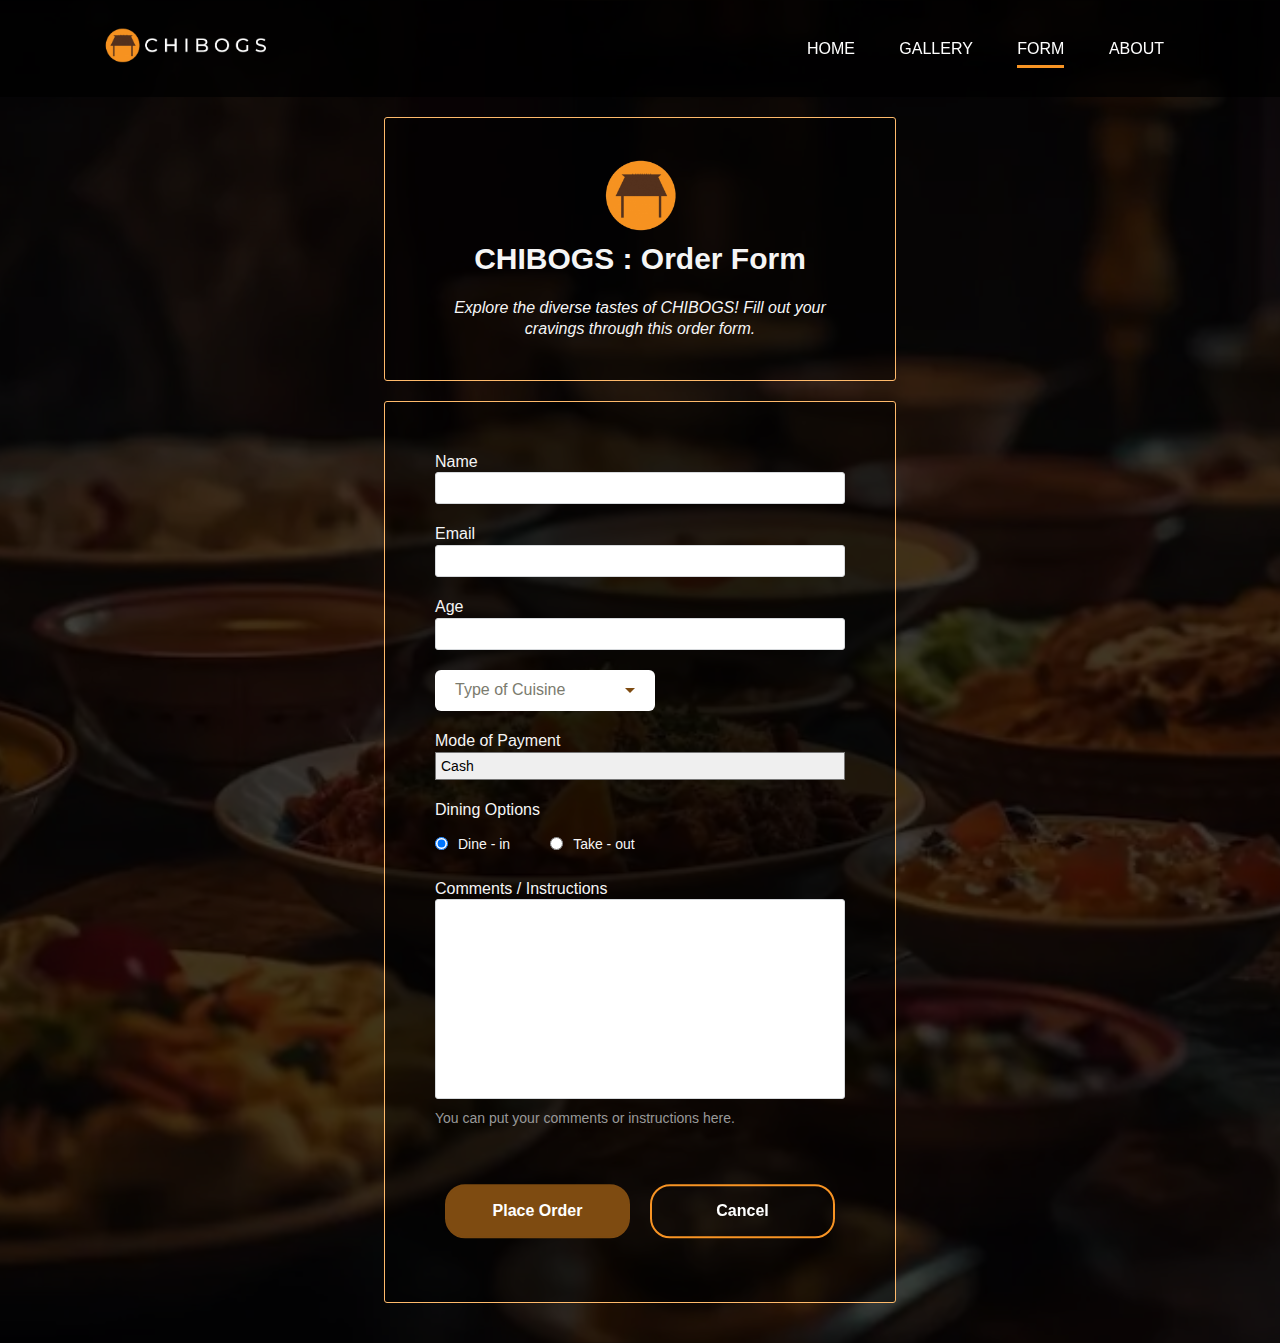
<file: form.html>
<!DOCTYPE html>
<html lang="en">
<head>
    <meta charset="UTF-8">
    <meta name="viewport" content="width=device-width, initial-scale=1.0">

    <link rel="stylesheet" href="./css/form.css">
    <link rel="icon" type="image/x-icon" href="./images/logoSolo.png">

    <title>CHIBOGS: Order Form</title>
</head>
<body>

    <!-- body starts here -->
    <div class='mainBackground'>

        <!-- navbar starts here -->
        <div class='outer-navbar'>
            <div class='navbar'>
                <a href='index.html'><img src='./images/logo.png' class='logo'></a>
                <ul>
                    <li><a href='index.html'>Home</a></li>
                    <li><a href='gallery.html'>Gallery</a></li>
                    <li id='active'><a href='form.html'>Form</a></li>
                    <li><a href='about.html'>About</a></li>
                </ul>
            </div>
        </div>
        <!-- navbar ends here -->
        
        <!-- form starts here -->
        <div class='order-form-container'>

            <!-- header part -->
            <header class='order-form-header'>
                <img src='./images/logoSolo.png' id='logoSolo'>
                <h1>CHIBOGS : Order Form</h1>
        
                <p>
                    <em>Explore the diverse tastes of CHIBOGS! Fill out your cravings through this order form.</em>
                </p>
            </header>
            <!-- ends here -->

            <!-- form contents -->
            <form action='' method='get' class='order-form'>
                <!-- name, email, and age part -->
                <div class='form-row'>
                    <label for='full-name'>Name</label>
                    <input id='full-name' name='full-name' type='text'/>
                </div>
        
                <div class='form-row'>
                    <label for='email'>Email</label>
                    <input id='email' name='email' type='email'/>
                </div>

                <div class='form-row'>
                    <label for='age'>Age</label>
                    <input id='age' name='age' type='number'/>
                </div>
                
                <!-- advance drop down (type of cuisine) -->
                <div class="form-row">
                    <div id="dropdown">
                        <button class="dropdown-toggle" type="button" data-toggle="dropdown">
                            <span id="dropdownText">Type of Cuisine</span>
                            <i class="fa-solid fa-caret-down"></i>
                        </button>
                        <ul class="menu">
                            <li class="menu-item"><a href="#">Filipino</a></li>
                            <li class="menu-item"><a href="#">Italian</a></li>
                            <li class="menu-item"><a href="#">French</a></li>
                            <li class="menu-item"><a href="#">Mexican</a></li>
                            <li class="menu-item dropdown">
                                <a href="#" class="submenu-toggle">
                                    <span>Healthy Options</span>
                                    <i class="fa-solid fa-caret-right"></i>
                                </a>
                                <ul class="submenu">
                                    <li class="submenu-item"><a href="#">Vegetarian</a></li>
                                    <li class="submenu-item"><a href="#">Vegan</a></li>
                                    <li class="submenu-item"><a href="#">Gluten-Free</a></li>
                                </ul>
                            </li>
                            <li class="menu-item dropdown">
                                <a href="#" class="submenu-toggle">
                                    <span>Specials</span>
                                    <i class="fa-solid fa-caret-right"></i>
                                </a>
                                <ul class="submenu">
                                    <li class="submenu-item"><a href="#">Smörgåsbord</a></li>
                                    <li class="submenu-item"><a href="#">Curanto</a></li>
                                    <li class="submenu-item"><a href="#">Döner Kebab</a></li>
                                </ul>
                            </li>
                        </ul>
                    </div>
                </div>

                <!-- dropdown (mode of payment) -->
                <div class='form-row'>
                    <label for='mop'>Mode of Payment</label>
                    <select id='mop' name='mop' required>
                    <option value='' disabled>-- Choose a payment type --</option>
                    <option value='cash'>Cash</option>
                    <option value='gcash'>GCash</option>
                    <option value='paymaya'>PayMaya</option>
                    </select>
                </div>
                
                <!-- radiobutton (dining options) -->
                <fieldset class='legacy-form-row'>
                    <legend>Dining Options</legend>
                    <input id='dining-option-1' name='dining-option' type='radio' value='dine-in' checked/>
                    <label for='dining-option-1' class='radio-label'>Dine - in</label>

                    <input id='dining-option-2' name='dining-option' type='radio' value='take-out'/>
                    <label for='dining-option-2' class='radio-label'>Take - out</label>
                </fieldset>
                
                <!-- textarea (comments/instructions) -->
                <div class='form-row'>
                    <label for='abstract'>Comments / Instructions</label>
                    <textarea id='abstract' name='abstract'></textarea>
                    <div class='instructions'>You can put your comments or instructions here.</div>
                </div>
                
                <!-- order placed and cancel button -->
                <div class='button-row'>
                    <button type='button' id='place-order'>Place Order</button>
                    <button type='button' id='cancel'><span id='cancelSpan'></span>Cancel</button>
                </div>
            </form>
            <!-- form contents ends here -->
        </div>
        <!-- form ends here -->

    </div>
    <!-- body ends here -->

    <script src="./javascript/form.js"></script>
</body>
</html>
</file>
<file: css/form.css>
*,
*::before,
*::after {
    margin: 0;
    padding: 0;
    font-family: sans-serif;
    box-sizing: border-box;
}

/* bg design */
.mainBackground {
    width: 100%;
    height: 100%;
    background-image: linear-gradient(rgba(0,0,0,0.75),rgba(0, 0, 0, 0.75)),url(../images/index_background.png);
    background-size: cover;
    background-position: center;
}

.outer-navbar {
    width: 100%;
    top: 0;
    background-image: linear-gradient(rgba(0,0,0,0.75),rgba(0,0,0,0.75));
    position: sticky;
}

/* navigation bar */
.navbar {
    width: 85%;
    top: 0;
    margin: auto;
    padding: 25px 0;
    display: flex;
    align-items: center;
    justify-content: space-between;
}

/* chibogs logo */
.logo {
    width: 180px;
    cursor: pointer;
}

/* list in navbar */
.navbar ul li {
    list-style: none;
    display: inline-block;
    margin: 0 20px;
    position: relative;
    cursor: pointer;
}

/* list members in navbar */
.navbar ul li a {
    text-decoration: none;
    color: white;
    text-transform: uppercase;
}

/* (orange underline) */
.navbar ul li::after {
    content: '';
    height: 3px;
    width: 0;
    background: #f89424;
    position: absolute;
    left: 0;
    bottom: -10px;
    transition: 0.5s;
}

/* show orange underline when specific list member is active*/
#active::after {
    width: 100%;
}

/* animation */
.navbar ul li:hover::after {
    width: 100%;
}

/* container for the whole order form */
.order-form-container {
    color: whitesmoke;
    font-family: "Helvetica", "Arial", sans-serif;
    font-size: 16px;
    line-height: 1.3;
    display: flex;
    flex-direction: column;
    align-items: center;
}

/* header */
.order-form-header {
    text-align: center;
    background-color: rgb(0 0 0 / 50%);
    border: 1px solid #ffba6b;
    border-radius: 3px;
    width: 40%;
    margin: 20px 0;
    padding: 40px;
}

/* main logo of chibogs */
#logoSolo {
    width: 75px;
    height: 75px;
}

/* title and subtitle */
.order-form-header h1 {
    font-size: 30px;
    margin-bottom: 20px;
}

/* main form */
.order-form {
    background-color: rgb(0 0 0 / 50%);
    border: 1px solid #ffba6b;
    border-radius: 3px;
    width: 40%;
    padding: 50px;
    margin: 0 0 40px 0;
}

/* container per row inside the form */
.form-row {
    margin-bottom: 20px;
    display: flex;
    justify-content: flex-start;
    flex-direction: column;
    flex-wrap: wrap;
}

/* text boxes design name and email*/
.form-row input[type='text'], 
.form-row input[type='email'] {
    background-color: #FFFFFF;
    border: 1px solid #D6D9DC;
    border-radius: 3px;
    width: 100%;
    padding: 7px;
    font-size: 14px;
}

/* changed text color if wrong input in text and email */
.form-row input[type='text']:invalid, 
.form-row input[type='email']:invalid {
    border: 1px solid #D55C5F;
    color: #D55C5F;
    box-shadow: none;
}

/* design for age text box */
.form-row input[type='number'] {
    background-color: #FFFFFF;
    border: 1px solid #D6D9DC;
    border-radius: 3px;
    width: 100%;
    padding: 7px;
    font-size: 14px;
}

/* adv drop down starts here */
button,
li,
a {
    all: unset;
    box-sizing: border-box;
}

/* dropdown menu button design (whole container) */
#dropdown {
    --border-radius: 6px;
    --shadow-color: 60deg 13% 61%;
    max-width: 220px;
    width: 100%;
    background-color: #fff;
    border: #f89424;
    border-radius: var(--border-radius);
    position: relative;
}

/* inside of button and items */
.dropdown-toggle,
.menu-item,
.submenu-item {
    width: 100%;
    color: black;
    padding: 10px 20px;
    cursor: pointer;
}

/* per menu-item and submenu-item members */
:is(.menu-item, .submenu-item):first-child {
    border-top-right-radius: inherit;
    border-top-left-radius: inherit;
}

:is(.menu-item, .submenu-item):last-child {
    border-bottom-right-radius: inherit;
    border-bottom-left-radius: inherit;
}

:is(.menu-item, .submenu-item):hover {
    background-color: #faf6ea;
}

/* text inside the buttons */
.dropdown-toggle,
.submenu-toggle {
    display: flex;
    justify-content: space-between;
    align-items: center;
}

/* color of the placeholder */
.dropdown-toggle > span {
    color: #7b7b6e;
}

/* caret down */
i {
    color: #db8400;
    transition: transform 0.25s ease;
}

/* animation for caret down */
.dropdown-toggle.open > i {
    transform: rotate(180deg);
}

/* animation for menu and submenu*/
.menu,
.submenu {
    display: flex;
    flex-direction: column;
    background-color: #fff;
    border-radius: var(--border-radius);
    position: absolute;
    left: 0;
    opacity: 0;
    visibility: hidden;
    transition: 0.5s ease;
}

/* initial location */
.menu {
    width: 100%;
    transform: translateY(-12px);
    z-index: 1;
}

/* when menu is opened */
.menu.open {
    visibility: visible;
    opacity: 1;
    transform: translateY(12px);
}

/* initial location */
.submenu {
    width: max-content;
    visibility: hidden;
    opacity: 0;
    position: absolute;
    top: 0;
    left: 100%;
    transform: translate(-12px, 0);
}

/* when submenu is opened */
.menu-item:hover > .submenu-toggle + .submenu {
    visibility: visible;
    opacity: 1;
    transform: translate(8px, 0);
}

/* for caret (??)*/
.dropdown-toggle::after {
    content: "";
    display: inline-block;
    width: 0;
    height: 0;
    border-style: solid;
    border-width: 5px 5px 0 5px;
    border-color: #7e4b11 transparent transparent transparent;
    margin-left: 5px;
    vertical-align: middle;
}

/* for caret (??)*/
.menu-item.dropdown > a.submenu-toggle::after {
    content: "";
    display: inline-block;
    width: 0;
    height: 0;
    border-style: solid;
    border-width:5px 0 5px 5px;
    border-color: transparent transparent transparent #7e4b11;
    margin-left: 5px;
    vertical-align: middle;
}

/* for caret (??)*/
.submenu-item.dropdown > a.submenu-toggle::after {
    content: "";
    display: inline-block;
    width: 0;
    height: 0;
    border-style: solid;
    border-width: 5px 0 5px 5px;
    border-color: transparent transparent transparent #7e4b11;
    margin-left: 5px;
    vertical-align: middle;
}

/* adv dropdown ends here */

.form-row select {
    width: 100%;
    padding: 5px;
    font-size: 14px;
    -webkit-appearance: none;
}

select:invalid {
    color: gray;
}

option {
    color: black;
}

.legacy-form-row {
    border: none;
    margin-top: 10px;
    margin-bottom: 10px;
}

.legacy-form-row legend {
    margin-bottom: 15px;
}

.legacy-form-row .radio-label {
    display: block;
    font-size: 14px;
    padding: 0 40px 15px 10px;
}

.legacy-form-row input[type='radio'] {
    margin-top: 2px;
}

.legacy-form-row .radio-label, 
.legacy-form-row input[type='radio'] {
    float: left;
}

.form-row textarea {
    font-family: "Helvetica", "Arial", sans-serif;
    font-size: 14px;
    border: 1px solid #D6D9DC;
    border-radius: 3px;
    min-height: 200px;
    margin-bottom: 10px;
    padding: 7px;
    resize: none;
}

.form-row .instructions {
    color: #999999;
    font-size: 14px;
    margin-bottom: 30px;
}
   
.form-row .checkbox-label {
    margin-bottom: 0;
}

.button-row {
    position: relative;
    transform: translateY(-5%);
    display: flex;
    align-items: center;
    justify-content: center;
}

button a {
    text-decoration: none;
    color: white;
}

#place-order{
    width: 200px;
    padding: 15px 0;
    text-align: center;
    margin: 10px 10px;
    border-radius: 20px;
    font-weight: bolder;
    border: 2px solid #7e4b11;
    background: #7e4b11;
    color: white;
    cursor: pointer;
    position: relative;
    overflow: hidden;
    transition: 0.2s;
}

#place-order:hover {
    border: 2px solid #f89424;
    background: #f89424;
    color: white;
}

#cancel{
    width: 200px;
    padding: 15px 0;
    text-align: center;
    margin: 10px 10px;
    border-radius: 20px;
    font-weight: bolder;
    border: 2px solid #f89424;
    background: transparent;
    color: white;
    cursor: pointer;
    position: relative;
    overflow: hidden;
}

#cancelSpan {
    background: #f89424;
    height: 100%;
    width: 0;
    border-radius: 10px;
    position: absolute;
    left: 0;
    bottom: 0;
    z-index: -1;
    transition: 0.5s;
}

button:hover #cancelSpan {
    width: 100%;
}
</file>
